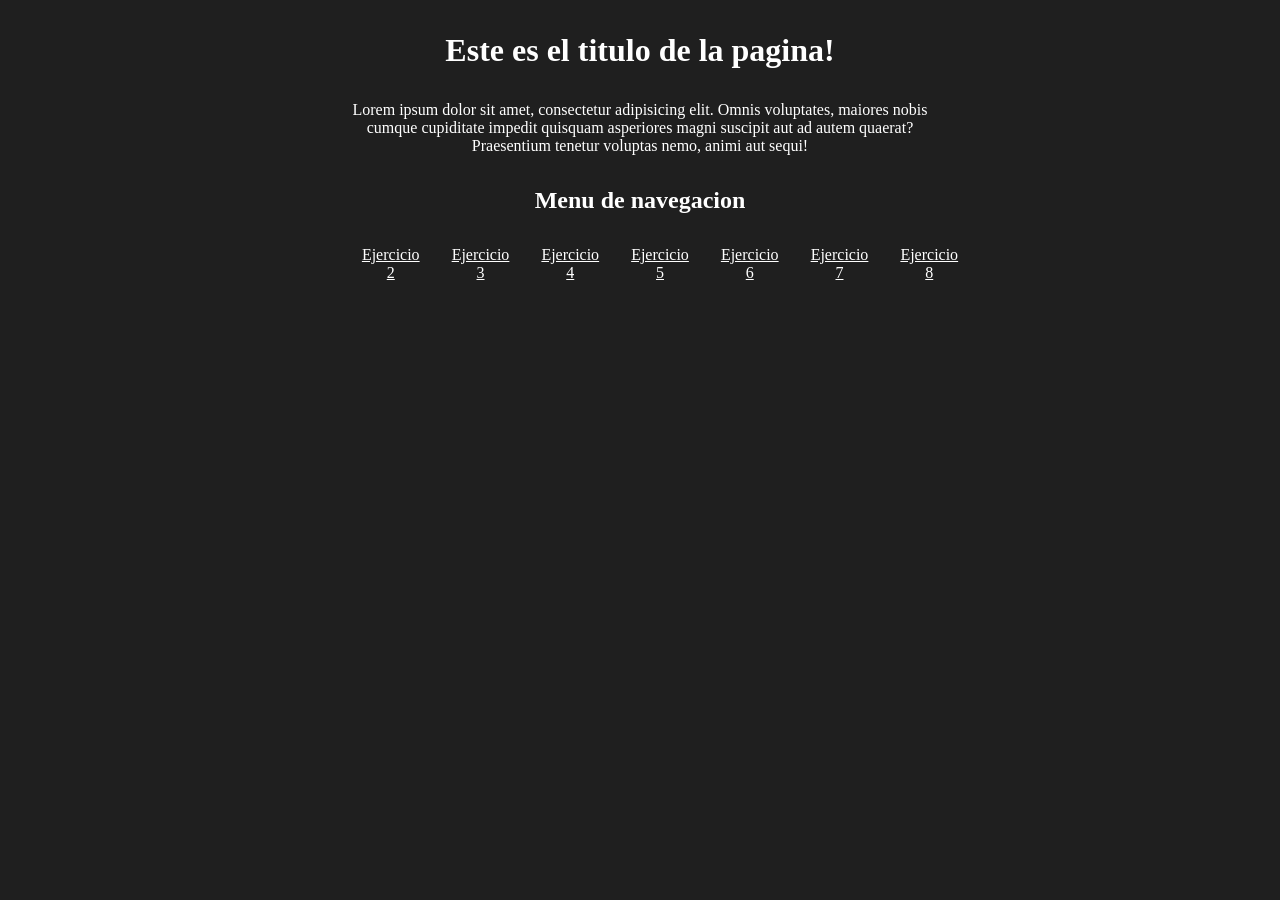
<file: index.html>
<!DOCTYPE html>
<html lang="en">
  <head>
    <meta charset="UTF-8" />
    <meta name="viewport" content="width=device-width, initial-scale=1.0" />
    <link rel="stylesheet" href="styles.css">
    <title>Ejercicio 1</title>
  </head>
  <body>
    <main>
      <h1>Este es el titulo de la pagina!</h1>
      <p>
        Lorem ipsum dolor sit amet, consectetur adipisicing elit. Omnis
        voluptates, maiores nobis cumque cupiditate impedit quisquam asperiores
        magni suscipit aut ad autem quaerat? Praesentium tenetur voluptas nemo,
        animi aut sequi!
      </p>

      <h2>Menu de navegacion</h2>
      <nav>
          <ul>
            <li><a href="./ejercicio2.html">Ejercicio 2</a></li>
            <li><a href="./ejercicio3.html">Ejercicio 3</a></li>
            <li><a href="./ejercicio4.html">Ejercicio 4</a></li>
            <li><a href="./ejercicio5.html">Ejercicio 5</a></li>
            <li><a href="./ejercicio6.html">Ejercicio 6</a></li>
            <li><a href="./ejercicio7.html">Ejercicio 7</a></li>
            <li><a href="./ejercicio8.html">Ejercicio 8</a></li>
          </ul>
      </nav>

    </main>
  </body>
</html>
</file>
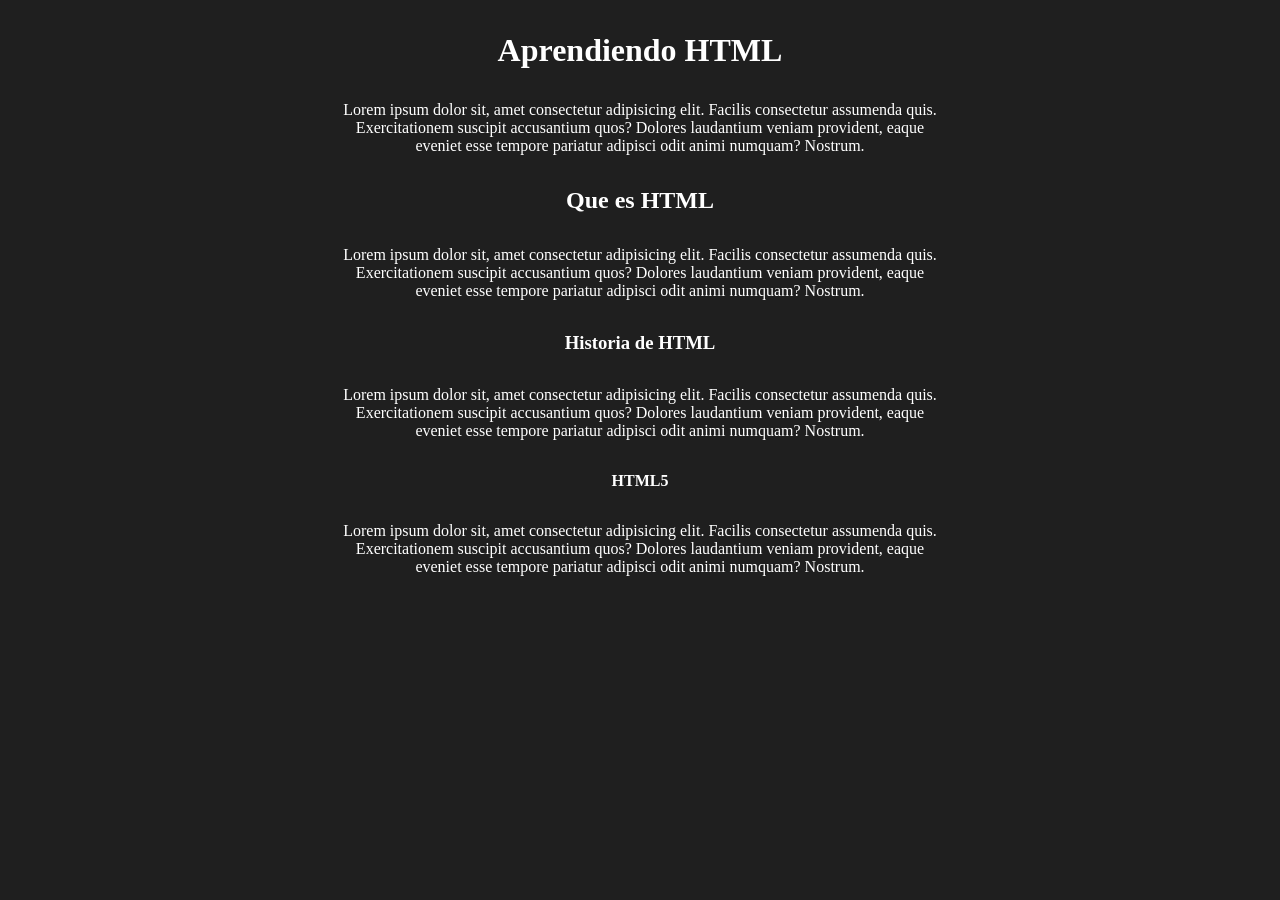
<file: ejercicio2.html>
<!DOCTYPE html>
<html lang="en">
  <head>
    <meta charset="UTF-8" />
    <meta name="viewport" content="width=device-width, initial-scale=1.0" />
    <link rel="stylesheet" href="styles.css">
    <title>Ejercicio 2</title>
  </head>
  <body>
    <main>
      <h1>Aprendiendo HTML</h1>
      <p>
        Lorem ipsum dolor sit, amet consectetur adipisicing elit. Facilis
        consectetur assumenda quis. Exercitationem suscipit accusantium quos?
        Dolores laudantium veniam provident, eaque eveniet esse tempore pariatur
        adipisci odit animi numquam? Nostrum.
      </p>
      <h2>Que es HTML</h2>
      <p>
        Lorem ipsum dolor sit, amet consectetur adipisicing elit. Facilis
        consectetur assumenda quis. Exercitationem suscipit accusantium quos?
        Dolores laudantium veniam provident, eaque eveniet esse tempore pariatur
        adipisci odit animi numquam? Nostrum.
      </p>
      <h3>Historia de HTML</h3>
      <p>
        Lorem ipsum dolor sit, amet consectetur adipisicing elit. Facilis
        consectetur assumenda quis. Exercitationem suscipit accusantium quos?
        Dolores laudantium veniam provident, eaque eveniet esse tempore pariatur
        adipisci odit animi numquam? Nostrum.
      </p>
      <h4>HTML5</h4>
      <p>
        Lorem ipsum dolor sit, amet consectetur adipisicing elit. Facilis
        consectetur assumenda quis. Exercitationem suscipit accusantium quos?
        Dolores laudantium veniam provident, eaque eveniet esse tempore pariatur
        adipisci odit animi numquam? Nostrum.
      </p>

    </main>
  </body>
</html>
</file>
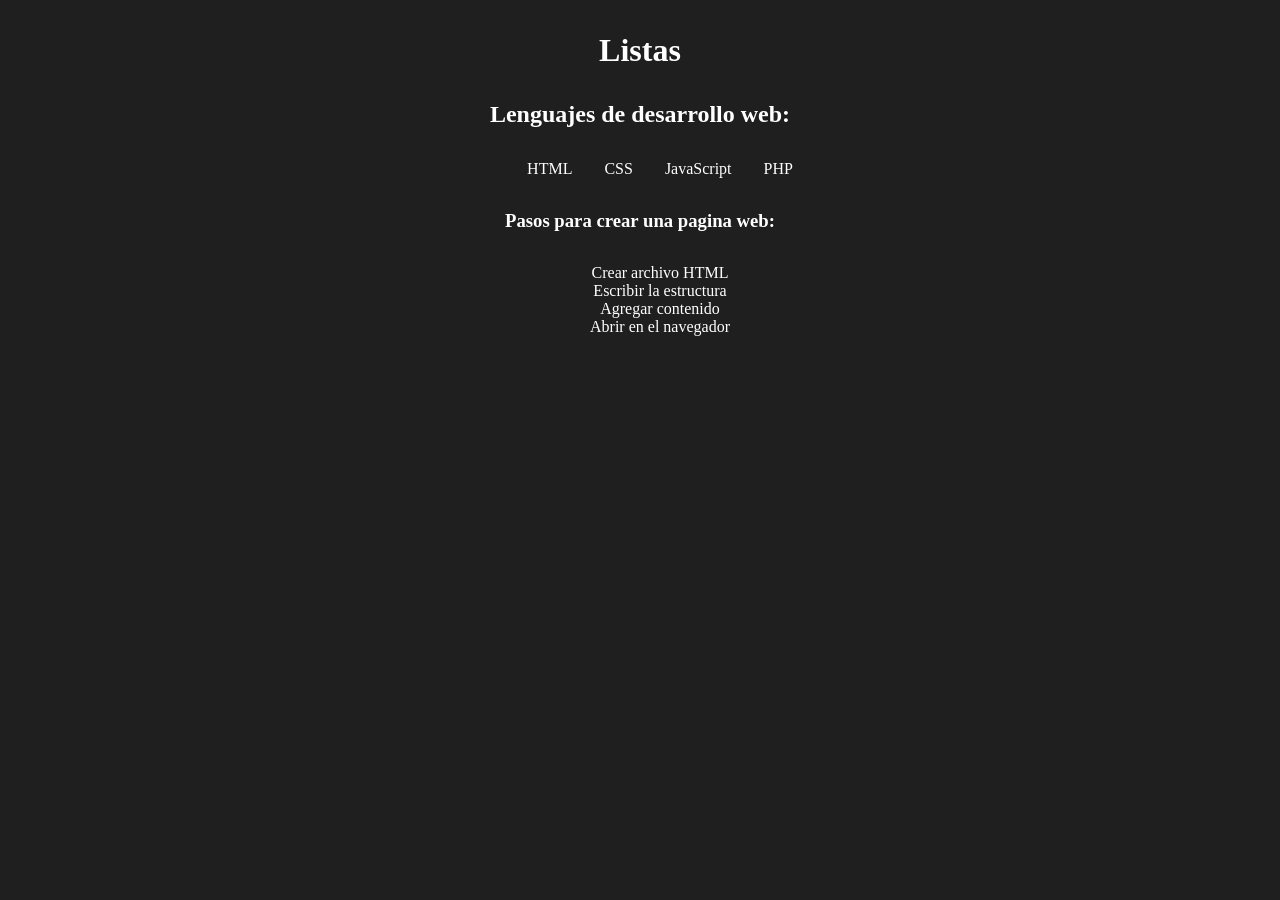
<file: ejercicio3.html>
<!DOCTYPE html>
<html lang="en">
<head>
    <meta charset="UTF-8">
    <meta name="viewport" content="width=device-width, initial-scale=1.0">
    <title>Ejercicio 3</title>
    <link rel="stylesheet" href="styles.css">
</head>
<body>
    <main>
        <h1>Listas</h1>
        <h2>Lenguajes de desarrollo web: </h2>
        <ul>
            <li>HTML</li>
            <li>CSS</li>
            <li>JavaScript</li>
            <li>PHP</li>
        </ul>
        <h3>Pasos para crear una pagina web: </h3>
        <ol>
            <li>Crear archivo HTML</li>
            <li>Escribir la estructura</li>
            <li>Agregar contenido</li>
            <li>Abrir en el navegador</li>
        </ol>
    </main>
</body>
</html>
</file>
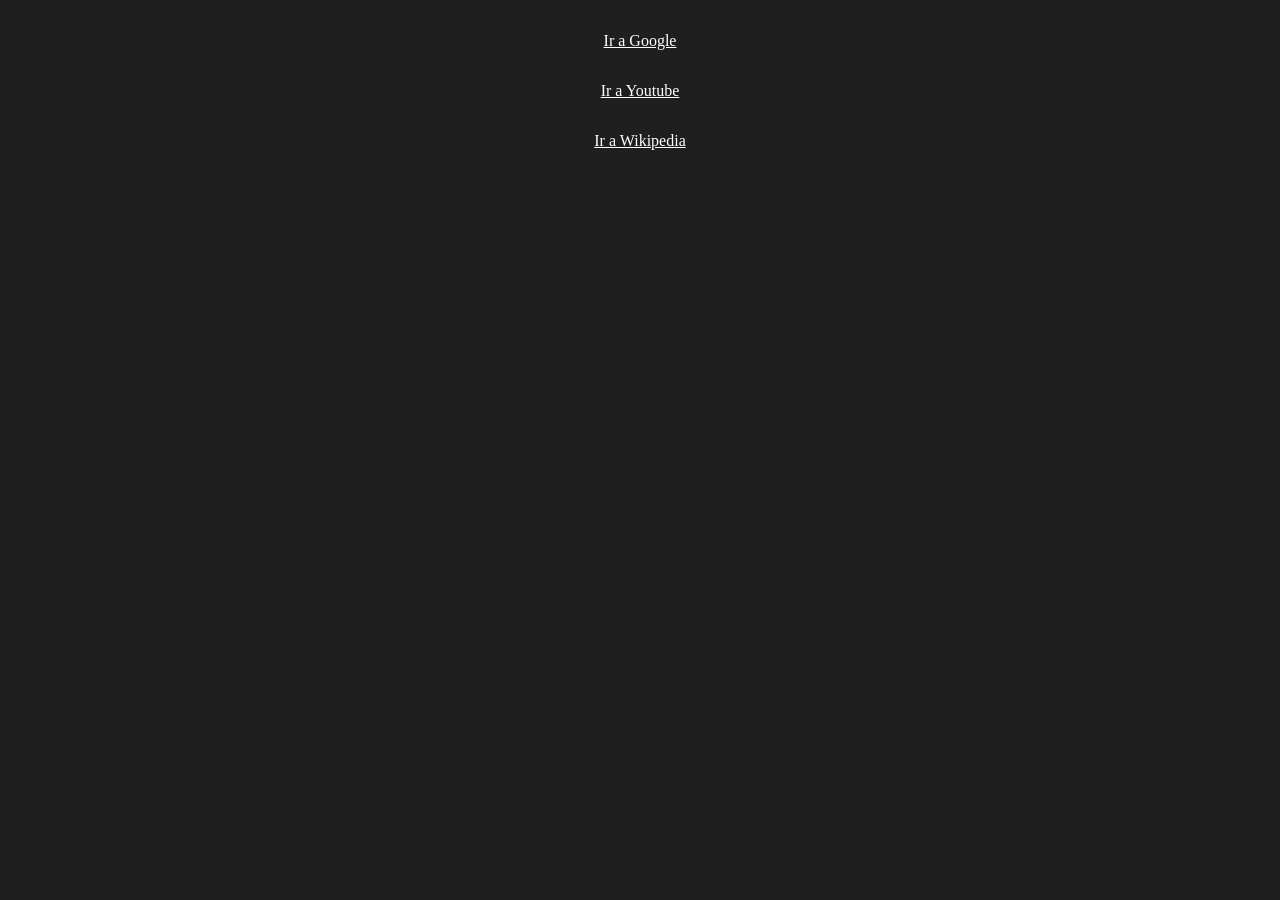
<file: ejercicio4.html>
<!DOCTYPE html>
<html lang="en">
<head>
    <meta charset="UTF-8">
    <meta name="viewport" content="width=device-width, initial-scale=1.0">
    <link rel="stylesheet" href="styles.css">
    <title>Ejercicio 4</title>
</head>
<body>
    <main>
        <a href="https://www.google.com.uy/index.html" target="_blank">Ir a Google</a>
        <a href="https://www.youtube.com/"  target="_blank">Ir a Youtube</a>
        <a href="https://es.wikipedia.org/wiki/Wikipedia:Portada"  target="_blank">Ir a Wikipedia</a>
    </main>
</body>
</html>
</file>
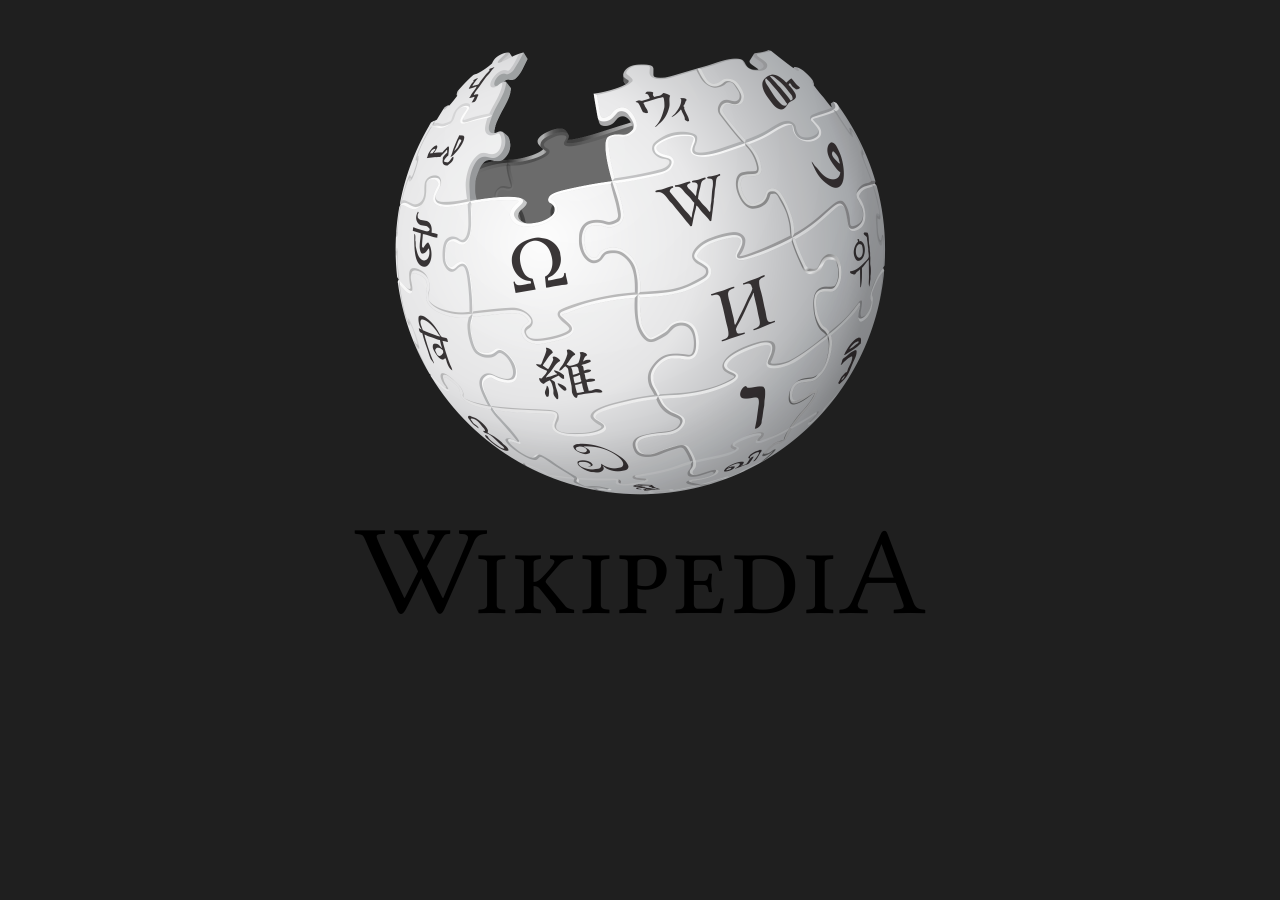
<file: ejercicio5.html>
<!DOCTYPE html>
<html lang="en">
<head>
    <meta charset="UTF-8">
    <meta name="viewport" content="width=device-width, initial-scale=1.0">
    <title>Ejercicio 5</title>
    <link rel="stylesheet" href="styles.css">
</head>
<body>
    <main>
        <img src="./img/wikipedia logo.png" alt="Wikipedia logo">
    </main>
</body>
</html>
</file>
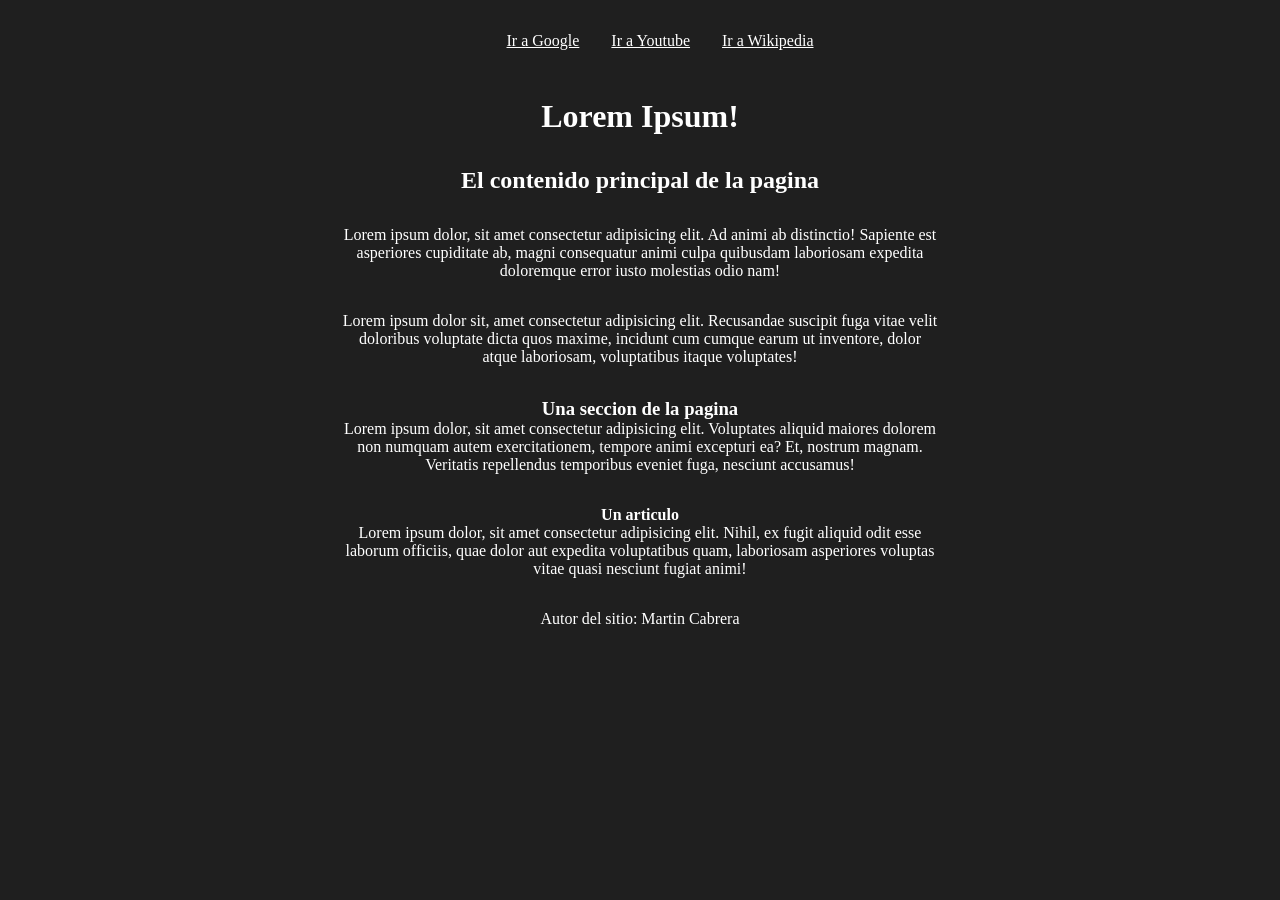
<file: ejercicio6.html>
<!DOCTYPE html>
<html lang="en">
  <head>
    <meta charset="UTF-8" />
    <meta name="viewport" content="width=device-width, initial-scale=1.0" />
    <title>Ejercicio 6</title>
    <link rel="stylesheet" href="styles.css" />
  </head>
  <body>
    <nav>
      <ul>
        <li>
          <a href="https://www.google.com.uy/index.html" target="_blank"
            >Ir a Google</a
          >
        </li>
        <li>
          <a href="https://www.youtube.com/" target="_blank">Ir a Youtube</a>
        </li>
        <li>
          <a
            href="https://es.wikipedia.org/wiki/Wikipedia:Portada"
            target="_blank"
            >Ir a Wikipedia</a
          >
        </li>
      </ul>
    </nav>

    <header>
      <h1>Lorem Ipsum!</h1>
    </header>

    <main>
      <h2>El contenido principal de la pagina</h2>
      <p>
        Lorem ipsum dolor, sit amet consectetur adipisicing elit. Ad animi ab
        distinctio! Sapiente est asperiores cupiditate ab, magni consequatur
        animi culpa quibusdam laboriosam expedita doloremque error iusto
        molestias odio nam!
      </p>
      <p>
        Lorem ipsum dolor sit, amet consectetur adipisicing elit. Recusandae
        suscipit fuga vitae velit doloribus voluptate dicta quos maxime,
        incidunt cum cumque earum ut inventore, dolor atque laboriosam,
        voluptatibus itaque voluptates!
      </p>
    </main>

    <section>
      <h3>Una seccion de la pagina</h3>
      <p>
        Lorem ipsum dolor, sit amet consectetur adipisicing elit. Voluptates
        aliquid maiores dolorem non numquam autem exercitationem, tempore animi
        excepturi ea? Et, nostrum magnam. Veritatis repellendus temporibus
        eveniet fuga, nesciunt accusamus!
      </p>
    </section>

    <article>
      <h4>Un articulo</h4>
      <p>
        Lorem ipsum dolor, sit amet consectetur adipisicing elit. Nihil, ex
        fugit aliquid odit esse laborum officiis, quae dolor aut expedita
        voluptatibus quam, laboriosam asperiores voluptas vitae quasi nesciunt
        fugiat animi!
      </p>
    </article>

    <footer>
        <p>Autor del sitio: Martin Cabrera</p>
    </footer>
  </body>
</html>
</file>
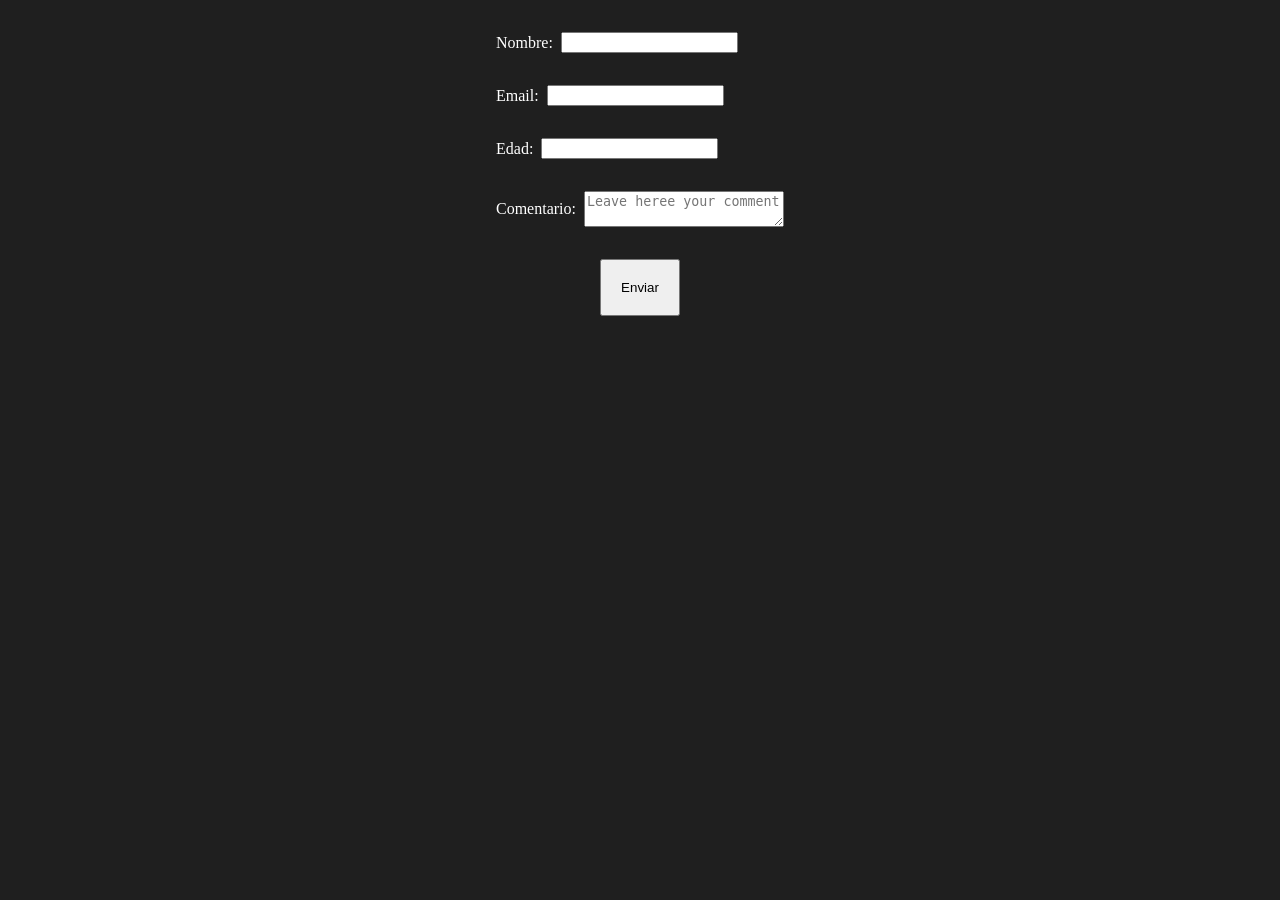
<file: ejercicio7.html>
<!DOCTYPE html>
<html lang="en">
<head>
    <meta charset="UTF-8">
    <meta name="viewport" content="width=device-width, initial-scale=1.0">
    <title>Ejercicio 7</title>
    <link rel="stylesheet" href="styles.css">
</head>
<body>
    
    <main>
        <form action="#">
            <div class="formItem">
                <label for=".">Nombre:</label>
                <input type="text">
            </div>
            <div class="formItem">
                <label for=".">Email:</label>
                <input type="email">
            </div>
            <div class="formItem">
                <label for=".">Edad:</label>
                <input type="number">
            </div>
            <div class="formItem">
                <label for=".">Comentario:</label>
                <textarea name="comment" id="comment" placeholder="Leave heree your comment"></textarea>
            </div>
            <button type="submit">Enviar</button>
        </form>
    </main>

</body>
</html>
</file>
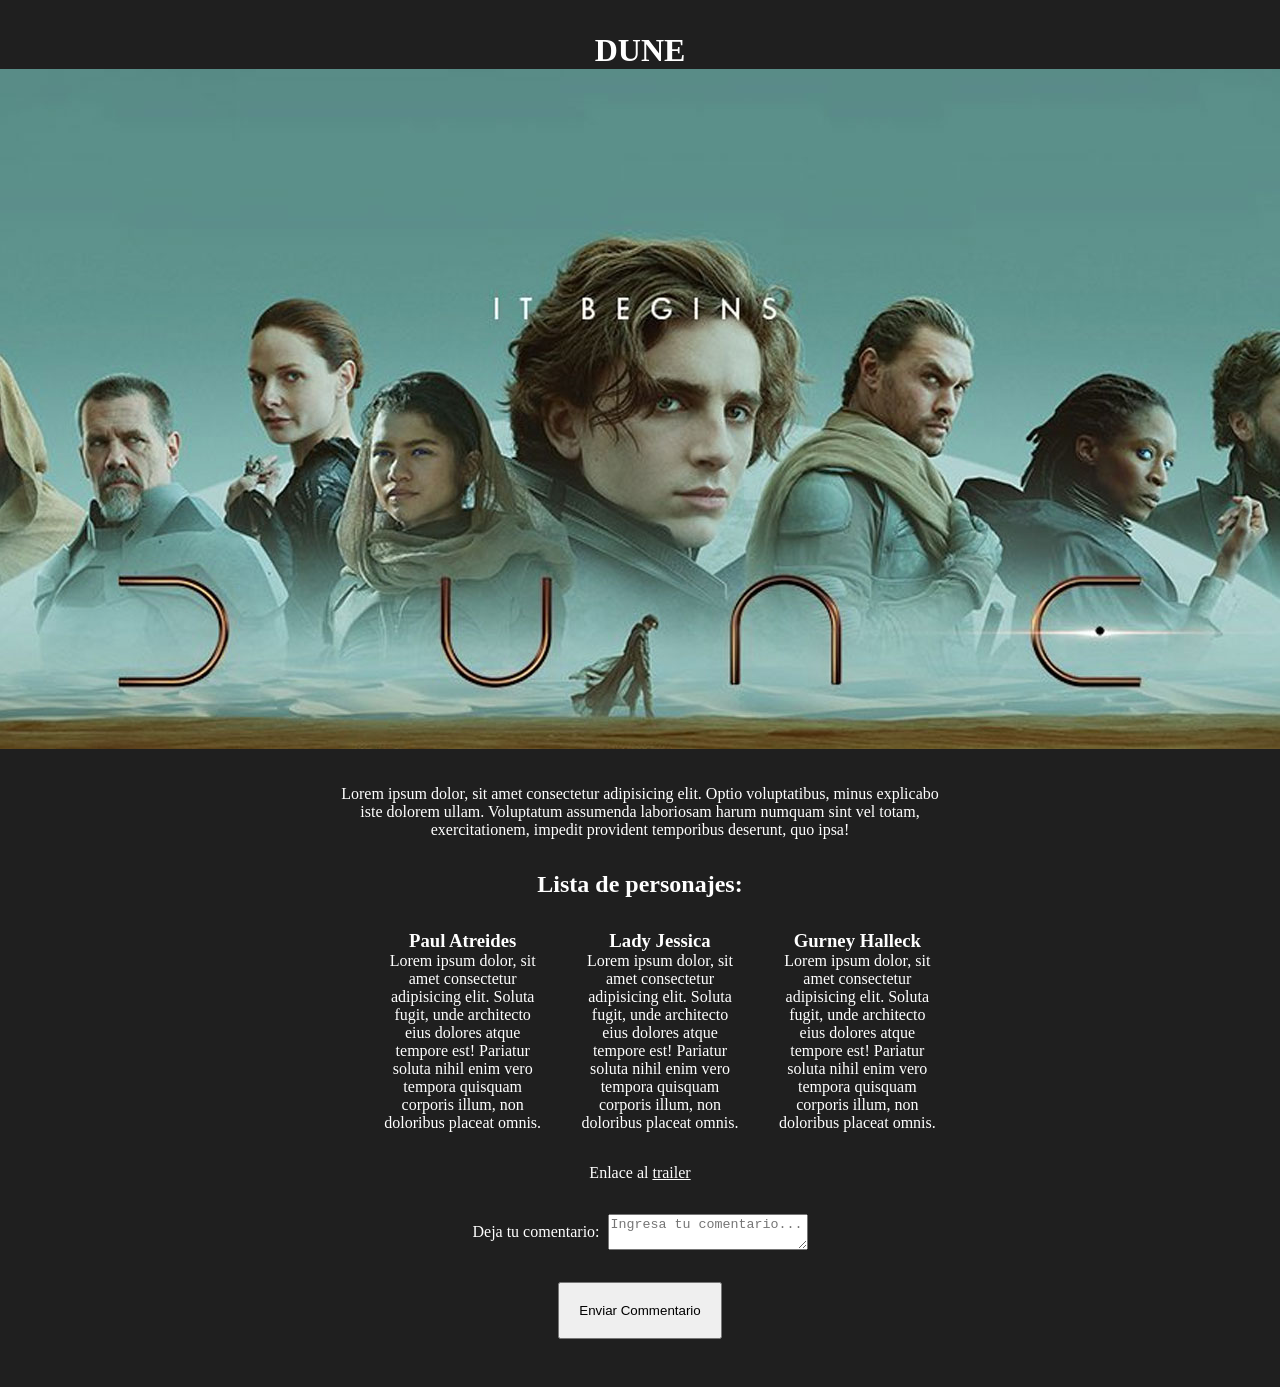
<file: ejercicio8.html>
<!DOCTYPE html>
<html lang="en">
  <head>
    <meta charset="UTF-8" />
    <meta name="viewport" content="width=device-width, initial-scale=1.0" />
    <title>Ejercicio 8</title>
    <link rel="stylesheet" href="styles.css" />
  </head>
  <body>
    <header>
      <h1>DUNE</h1>
      <img src="./img/dune.jfif" alt="dune image" />
    </header>

    <main>
      <p>
        Lorem ipsum dolor, sit amet consectetur adipisicing elit. Optio
        voluptatibus, minus explicabo iste dolorem ullam. Voluptatum assumenda
        laboriosam harum numquam sint vel totam, exercitationem, impedit
        provident temporibus deserunt, quo ipsa!
      </p>

      <h2>Lista de personajes:</h2>
      <ul>
        <li>
          <h3>Paul Atreides</h3>
          <p>
            Lorem ipsum dolor, sit amet consectetur adipisicing elit. Soluta
            fugit, unde architecto eius dolores atque tempore est! Pariatur
            soluta nihil enim vero tempora quisquam corporis illum, non
            doloribus placeat omnis.
          </p>
        </li>
        <li>
          <h3>Lady Jessica</h3>
          <p>
            Lorem ipsum dolor, sit amet consectetur adipisicing elit. Soluta
            fugit, unde architecto eius dolores atque tempore est! Pariatur
            soluta nihil enim vero tempora quisquam corporis illum, non
            doloribus placeat omnis.
          </p>
        </li>
        <li>
          <h3>Gurney Halleck</h3>
          <p>
            Lorem ipsum dolor, sit amet consectetur adipisicing elit. Soluta
            fugit, unde architecto eius dolores atque tempore est! Pariatur
            soluta nihil enim vero tempora quisquam corporis illum, non
            doloribus placeat omnis.
          </p>
        </li>
      </ul>

      <p>
        Enlace al
        <a
          target="_blank"
          href="https://www.bing.com/videos/riverview/relatedvideo?q=dune+trailer&&mid=78B6C4D5FBE840B59BA078B6C4D5FBE840B59BA0&churl=https%3a%2f%2fwww.youtube.com%2fchannel%2fUCjmJDM5pRKbUlVIzDYYWb6g&FORM=VAMGZC"
          >trailer</a
        >
      </p>
    </main>

    <form action="#">
        <div class="formItem">
            <label for=".">Deja tu comentario:</label>
            <textarea name="#" id="#" placeholder="Ingresa tu comentario..."></textarea>
        </div>
        <button type="submit">Enviar Commentario</button>
    </form>
  </body>
</html>
</file>
<file: styles.css>
* {
    margin: 0;
    box-sizing: border-box;
}

body {
    background-color: #1f1f1f;
    color: white;
    text-align: center;
    margin-top: 2rem;
    display: flex;
    flex-direction: column;
    justify-content: center;
    align-items: center;
    gap: 2rem; 
}

main {
    display: flex;
    flex-direction: column;
    gap: 2rem; 
    max-width: 600px;
}

nav {
    display: flex;
    justify-content: center;
    margin-bottom: 1rem;
}

a {
    color: white;
}

ul {
    display: flex;
    flex-direction: row;
    gap: 2rem;
}

li {
    list-style-type: none;
}

section , article {
    max-width: 600px;
}

form {
    margin-bottom: 3rem;
}

.formItem {
    margin-bottom: 2rem;
    display: flex;
    align-items: center;
    gap: 8px;
}

textarea {
    min-width: 200px;
}

button {
padding: 1.2rem;

}
</file>
